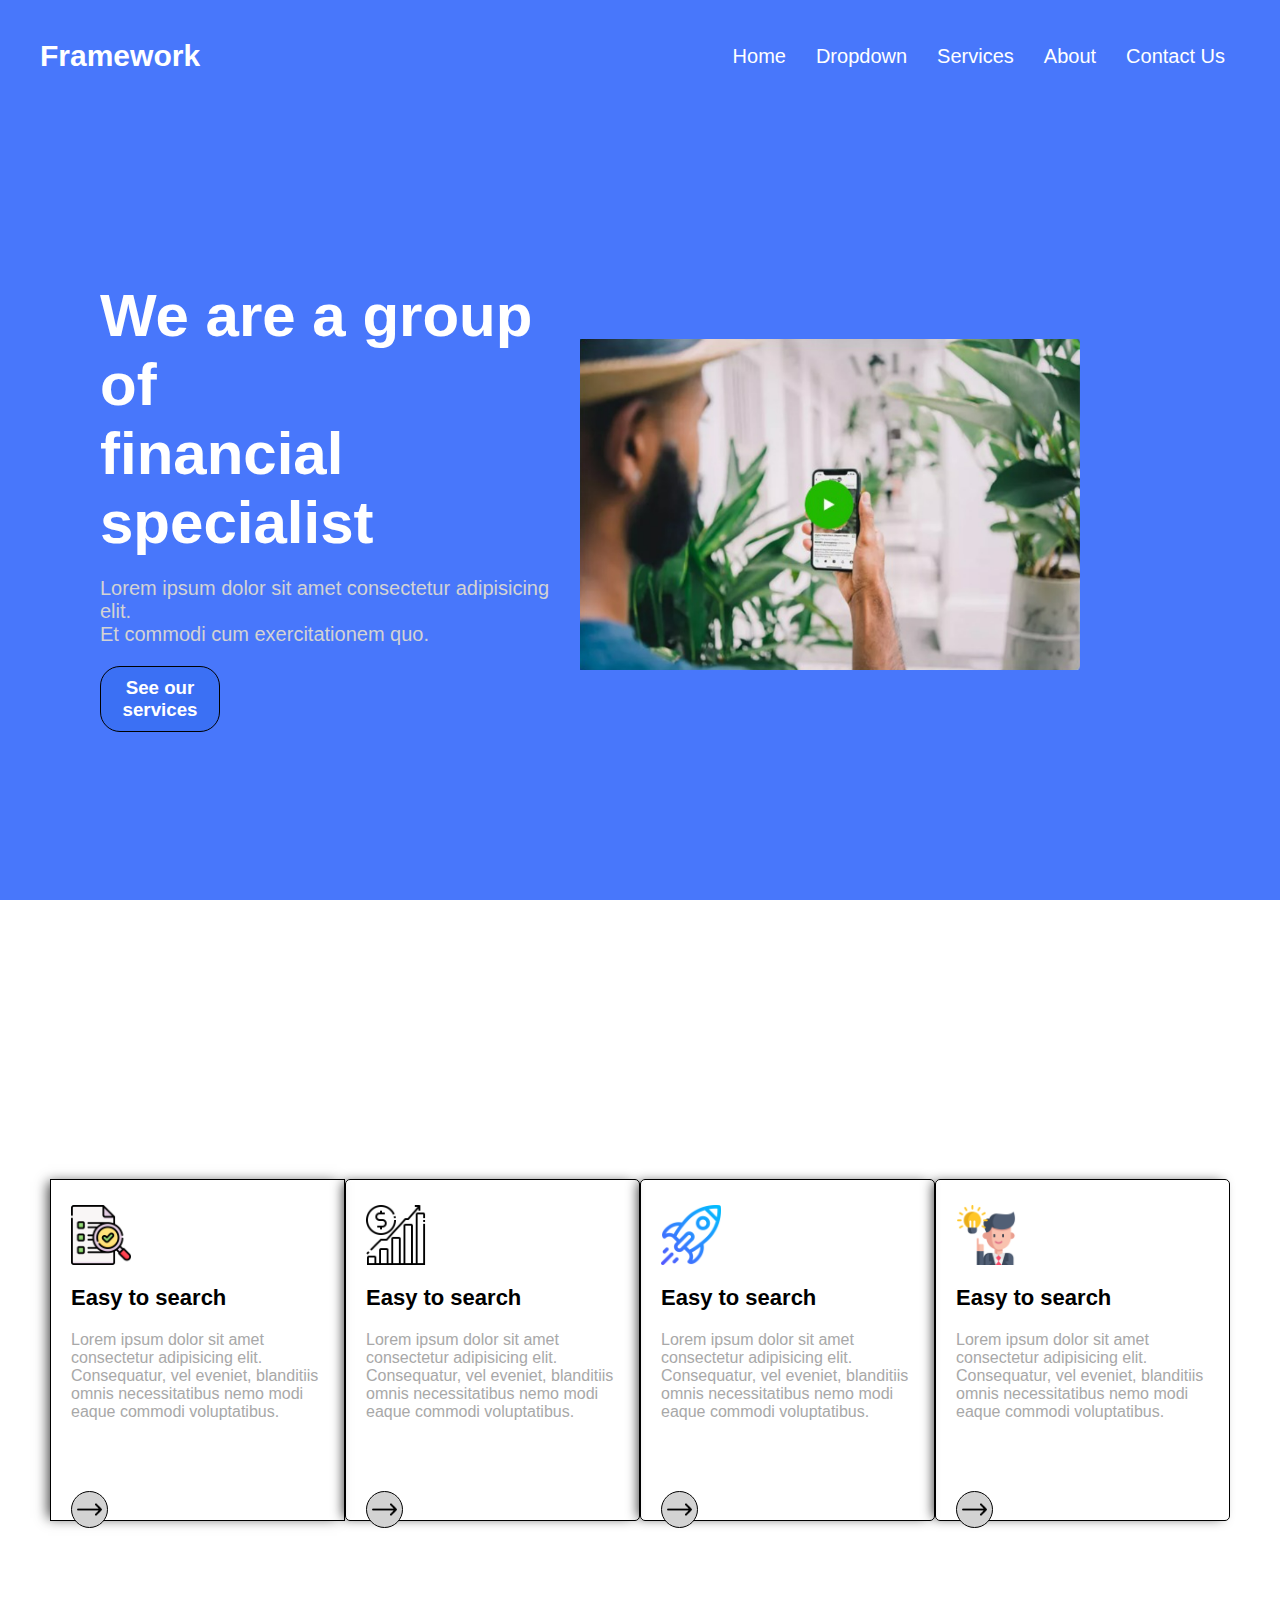
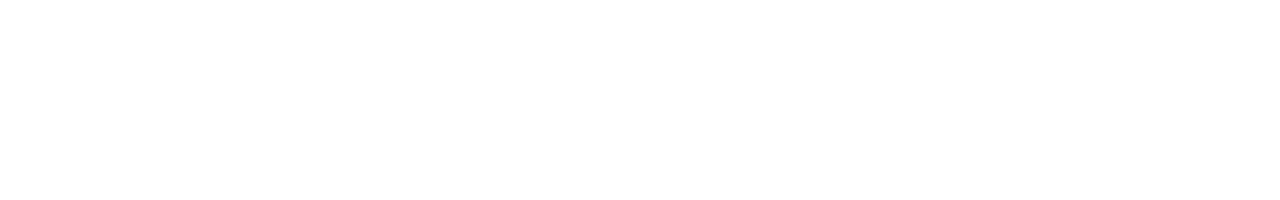
<file: Project4/index.html>
<!DOCTYPE html>
<html lang="en">
<head>
    <meta charset="UTF-8">
    <meta http-equiv="X-UA-Compatible" content="IE=edge">
    <meta name="viewport" content="width=device-width, initial-scale=1.0">
    <title>Document</title>
    <link rel="stylesheet" href="../Project4/style.css">
</head>
<body>
    <header>
    <div class="section-one">
        <div class="pre-header">
            <div class="left-side">
                <p class="fonts">Framework</p>
            </div>
            <div class="right-side">
                <ul>
                    <li><a href="#">Home</a></li>
                    <li><a href="#">Dropdown</a></li>
                    <li><a href="#">Services</a></li>
                    <li><a href="#">About</a></li>
                    <li><a href="#">Contact Us</a></li>
                </ul>
            </div>
        </div>
        
            <div class="main-header">
                <div class="text">
                    <h1 class="fonts" >We are a group of <br> financial specialist</h1>
                    <p>Lorem ipsum dolor sit amet consectetur adipisicing elit. <br> Et commodi cum exercitationem quo.</p>
                    <h3 class="btn"><a href="#">See our services</a></h3>
                </div>
                <div class="img">
                    <img src="../Project_3/slika1.png" alt="Slika">
                    <!-- I can use <iframe > to add video from youtube
                        but I dont have Internet because electicity is gone 
                    so I just put img for helping me to see what it looks like -->
                </div>
            </div>
    </header>
    <footer>
        <div class="section-two">
            <div class="tab1">
                <img class="icons" src="../Project_3/icons/search2.png" alt="">
                <h3>Easy to search</h3>
                <p>Lorem ipsum dolor sit amet consectetur adipisicing elit. Consequatur, vel eveniet, blanditiis omnis necessitatibus nemo modi eaque commodi voluptatibus.</p>
                <a href="#"><img    class="img" src="../Project_3/icons/right-arrow.png" alt=""></a>
            </div>
            <div class="tab2">
                <img  class="icons" src="../Project_3/icons/economy.png" alt="">
                <h3>Easy to search</h3>
                <p>Lorem ipsum dolor sit amet consectetur adipisicing elit. Consequatur, vel eveniet, blanditiis omnis necessitatibus nemo modi eaque commodi voluptatibus.</p>
                <a href="#"><img  class="img" src="../Project_3/icons/right-arrow.png" alt=""></a>
            </div>
            <div class="tab3">
                <img class="icons" src="../Project_3/icons/rocket.png" alt="">
                <h3>Easy to search</h3>
                <p>Lorem ipsum dolor sit amet consectetur adipisicing elit. Consequatur, vel eveniet, blanditiis omnis necessitatibus nemo modi eaque commodi voluptatibus.</p>
                <a href="#"><img   class="img" src="../Project_3/icons/right-arrow.png" alt=""></a>
            </div>
            <div class="tab4">
                <img class="icons" src="../Project_3/icons/idea.png" alt="">
                <h3>Easy to search</h3>
                <p>Lorem ipsum dolor sit amet consectetur adipisicing elit. Consequatur, vel eveniet, blanditiis omnis necessitatibus nemo modi eaque commodi voluptatibus.</p>
                <a href="#"><img  class="img" src="../Project_3/icons/right-arrow.png" alt=""></a>
            </div>
        </div>
    </footer>
</body>
</html>
</file>
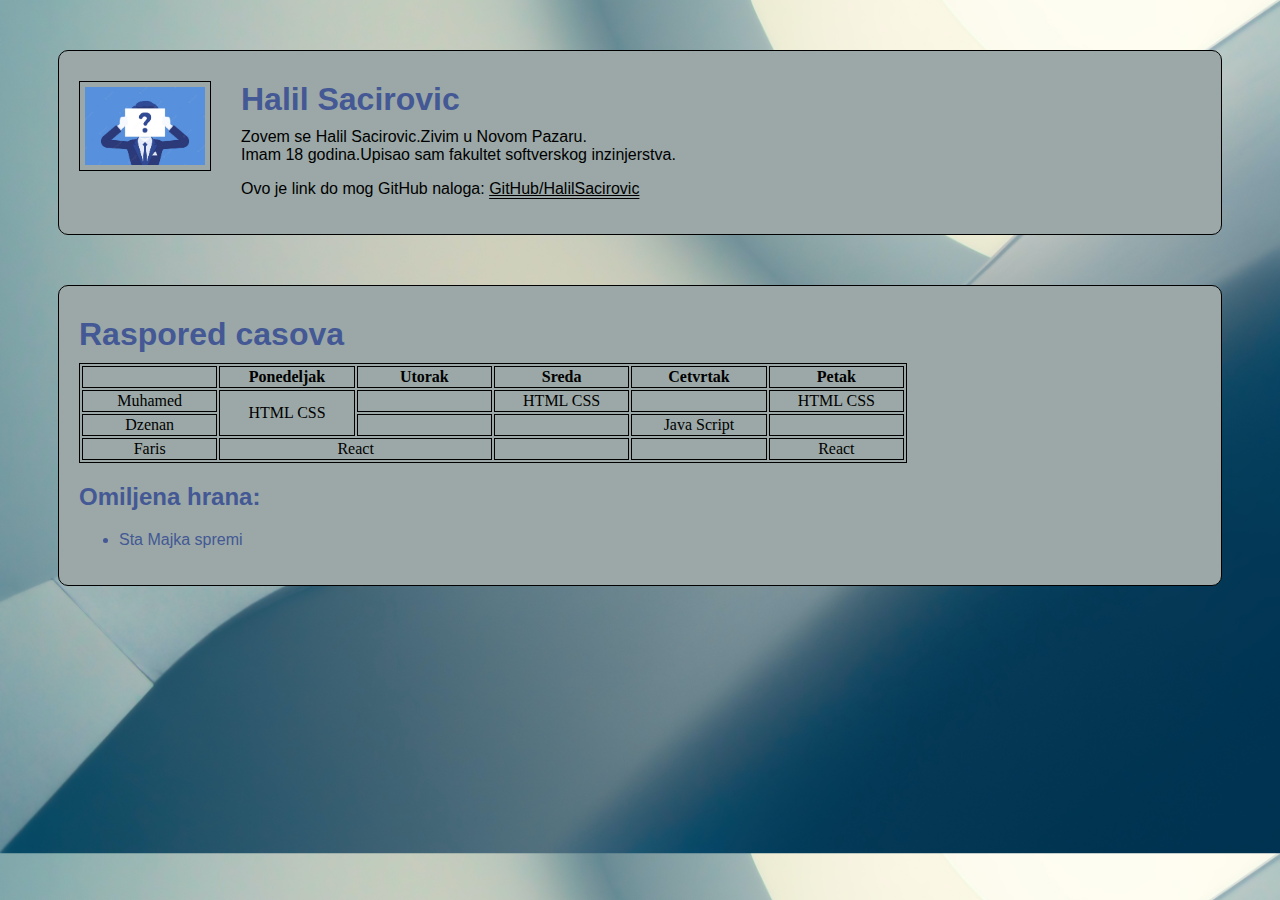
<file: Project_1/index.html>
<!DOCTYPE html>
<html lang="en">
<head>
    <title>Document</title>
    <link rel="stylesheet" href="style.css">
</head>
<body>
    <div class="info-table">
        <img src="../Project_1/profile_picture.jpg" alt="profile picture">
        <h1>Halil Sacirovic</h1>
        <p>Zovem se Halil Sacirovic.Zivim u Novom Pazaru.<br>Imam 18 godina.Upisao sam fakultet softverskog inzinjerstva.</p>
        <p>Ovo je link do mog GitHub naloga: <a href="https://github.com/HalilSacirovic" target="_blank">GitHub/HalilSacirovic</a>
        </p>
    </div>

    <div class="class-schedule">
        <h1>Raspored casova</h1>
        
        <table class="tabela">
        <tr>
            <th></th>
            <th>Ponedeljak</th>
            <th>Utorak</th>
            <th>Sreda</th>
            <th>Cetvrtak</th>
            <th>Petak</th>
        </tr>
        <tr>
            <td>Muhamed</td>
            <td rowspan="2">HTML CSS</td>
            <td></td>
            <td>HTML CSS</td>
            <td></td>
            <td>HTML CSS</td>
        </tr>
        <tr>
            <td>Dzenan</td>
            <td></td>
            <td></td>
            <td>Java Script</td>
            <td></td>
            
        </tr>
        <tr>
            <td >Faris</td>
            <td colspan="2">React</td>
            <td></td>
            <td></td>
            <td>React</td>
        </tr>
        </table>
        <h2>Omiljena hrana:</h2>
        <ul class="fav-food">
            <li>Sta Majka spremi</li>
        </ul>
    </div>
</body>
</html>
</file>
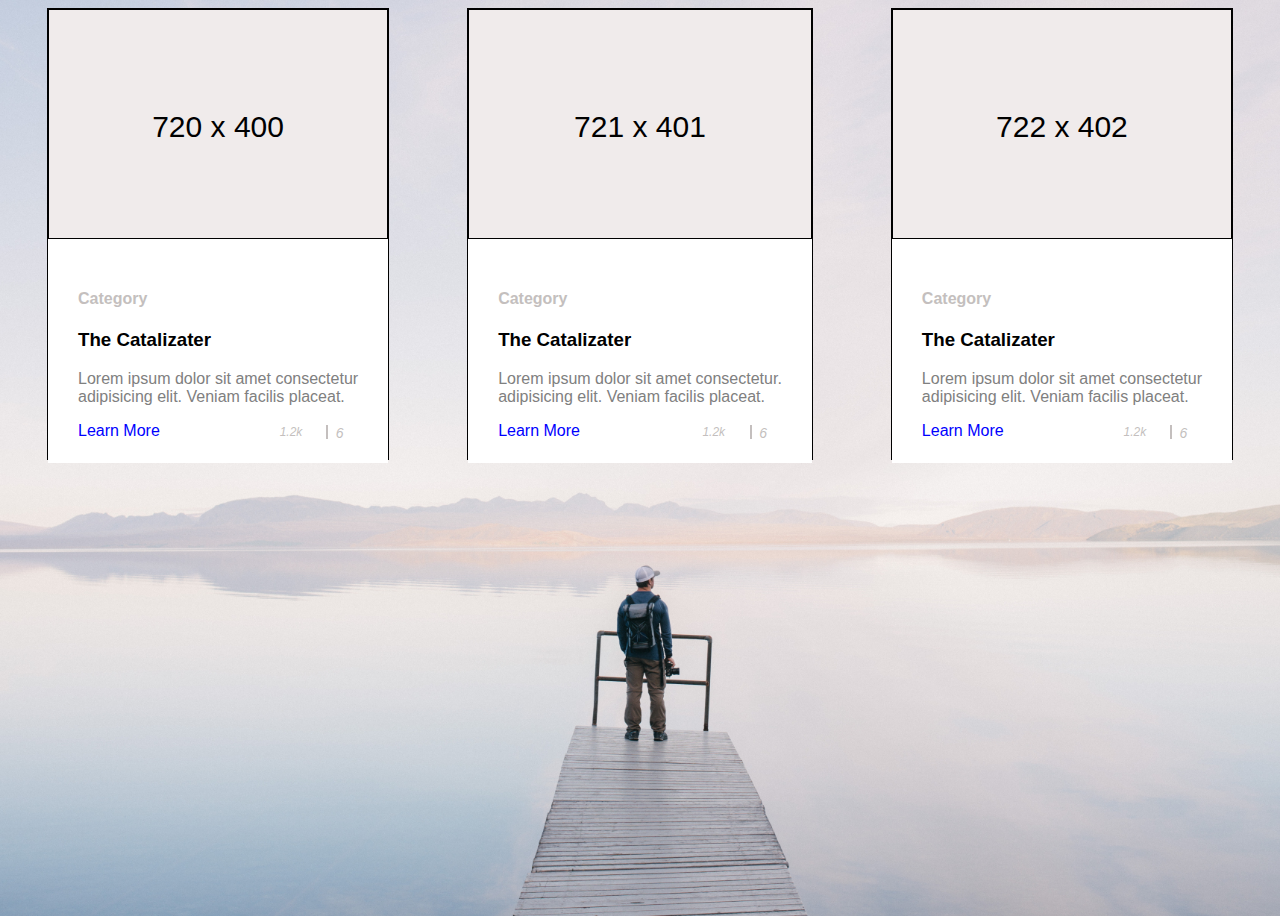
<file: Project_2/index.html>
<!DOCTYPE html>
<html lang="en">
<head>
    <meta charset="UTF-8">
    <meta http-equiv="X-UA-Compatible" content="IE=edge">
    <meta name="viewport" content="width=device-width, initial-scale=1.0">
    <title>Document</title>
    <link rel="stylesheet" href="style.css">
    <link rel="stylesheet" href="https://cdnjs.cloudflare.com/ajax/libs/font-awesome/6.1.2/css/all.min.css" integrity="sha512-1sCRPdkRXhBV2PBLUdRb4tMg1w2YPf37qatUFeS7zlBy7jJI8Lf4VHwWfZZfpXtYSLy85pkm9GaYVYMfw5BC1A==" crossorigin="anonymous" referrerpolicy="no-referrer" />
</head>
<body>
    <div class="tabs">
    <div class="tab1">
        <div class="num1">
            <p>720 x 400 </p>
        </div>
        <div class="txt1">
            <h4>Category</h4>
            <h3>The Catalizater </h3>
            <p  class="p-grey">Lorem ipsum dolor sit amet consectetur <br> adipisicing elit. Veniam facilis placeat.</p>
           <p> <a href="#">Learn More</a> <i class="fa fa-eye view-oko">1.2k</i></p>
           <p><i class="fa fa-comment com-all">6 </i></p>
         </div>
    </div>
    <div class="tab2">
        <div class="num2">
            <p>721 x 401</p>
        </div>
        <div class="txt2">
            <h4>Category</h4>
            <h3>The Catalizater</h3>
            <p class="p-grey"> Lorem ipsum dolor sit amet consectetur. <br> adipisicing elit. Veniam facilis placeat.</p>
            <p> <a href="#">Learn More</a> <i class="fa fa-eye view-oko">1.2k</i></p>
            <p><i class="fa fa-comment com-all">6 </i></p>
        </div>
    </div>
    <div class="tab3">
        <div class="num3">
            <p>722 x 402</p>
        </div>
            <div class="txt3">
            <h4>Category</h4>
            <h3>The Catalizater</h3>
            <p  class="p-grey">Lorem ipsum dolor sit amet consectetur <br> adipisicing elit. Veniam facilis placeat.</p>
            <p> <a href="#">Learn More</a> <i class="fa fa-eye view-oko">1.2k</i></p>
            <p><i class="fa fa-comment com-all">6 </i></p>
        </div>
    </div>
</div>
</body>
</html>
</file>
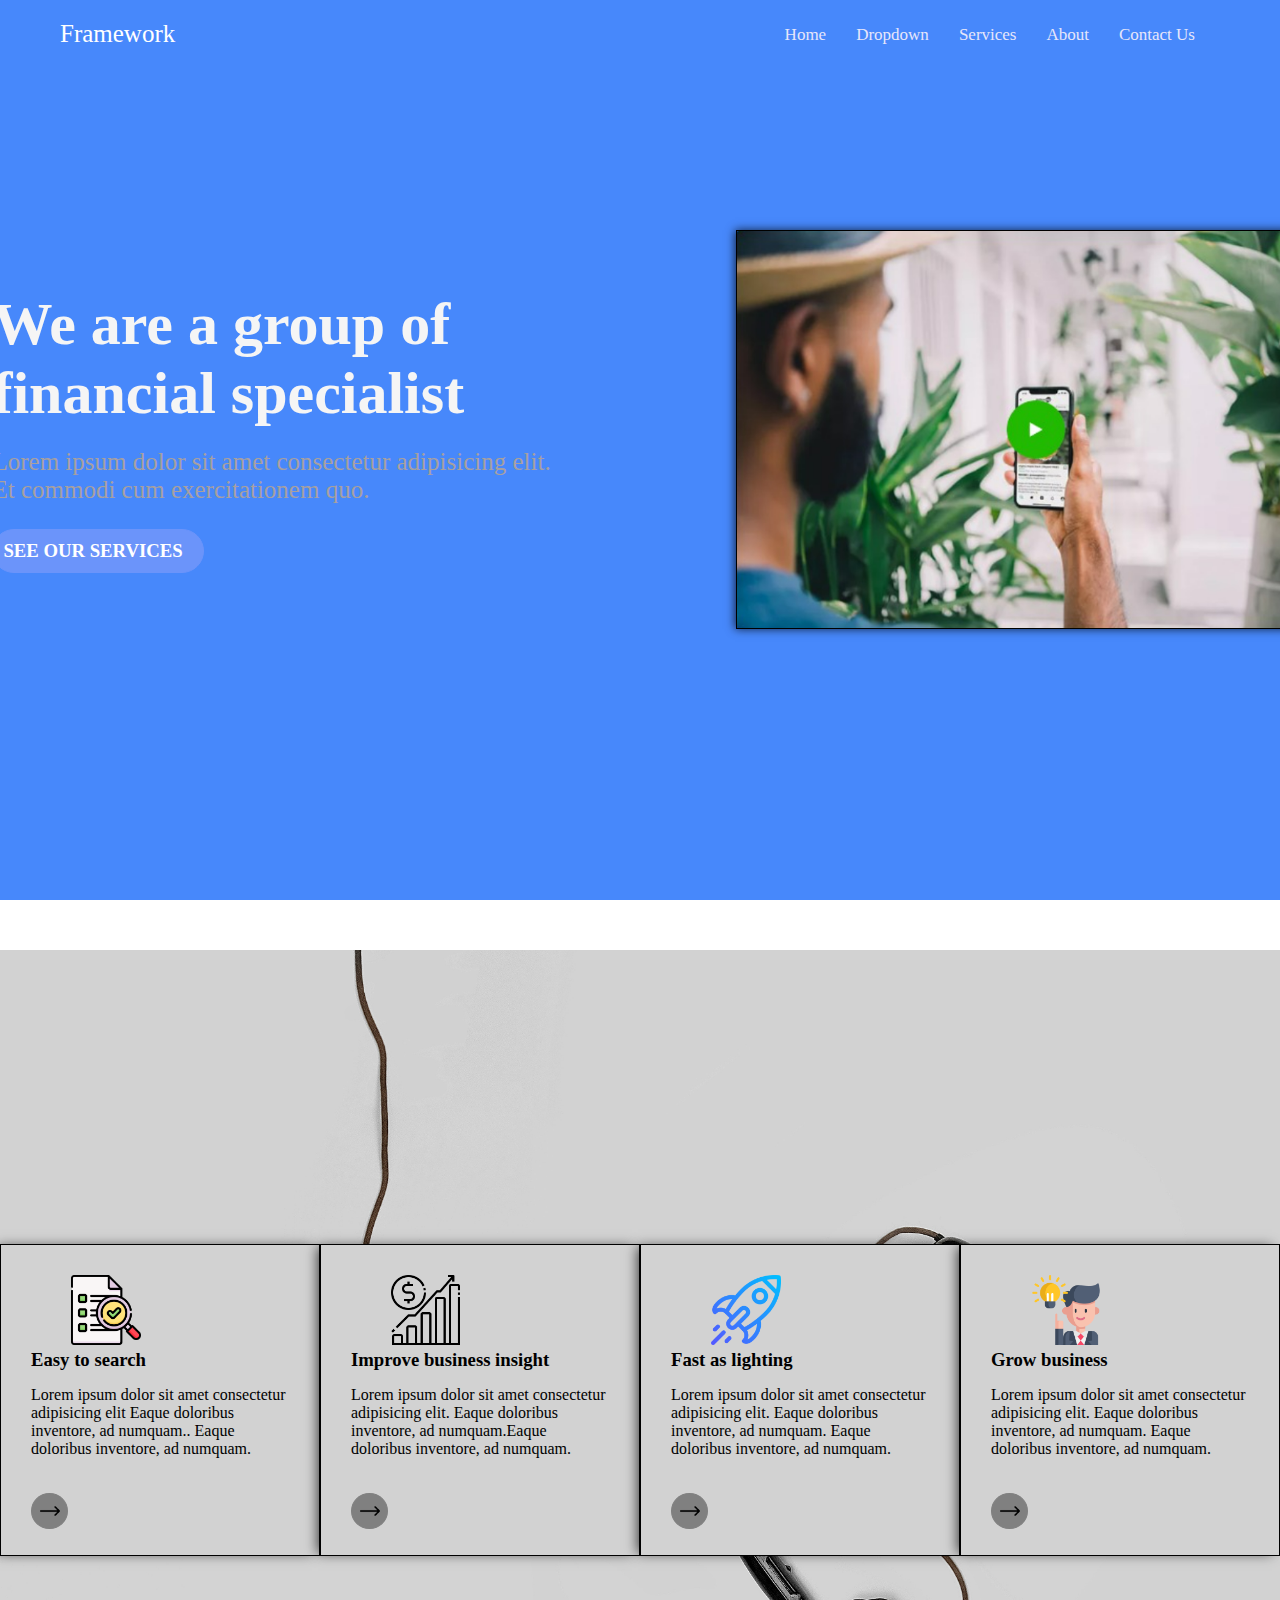
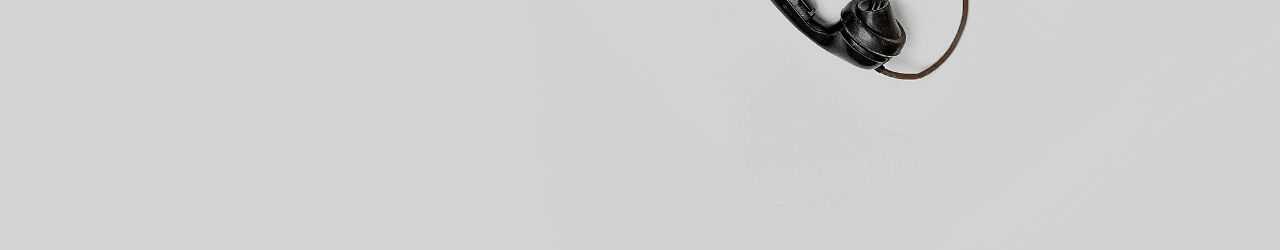
<file: Project_3/index.html>
<!DOCTYPE html>
<html lang="en">
<head>
    <meta charset="UTF-8">
    <meta http-equiv="X-UA-Compatible" content="IE=edge">
    <meta name="viewport" content="width=device-width, initial-scale=1.0">
    <title>Document</title>
    <link rel="stylesheet" href="style.css">
</head>
<body>
<div class="section-one">
<div class="pre-header">
    <div class="left-side">
        <p class="fonts">Framework</p>
    </div>
    <div class="right-side">
        <p>Home</p>
        <p>Dropdown</p>
        <p>Services</p>
        <p>About</p>
        <p>Contact Us </p>
    </div>
</div>
<header>
    <div class="main-header">
        <div class="text">
            <h1 class="fonts" >We are a group of <br> financial specialist</h1>
            <p>Lorem ipsum dolor sit amet consectetur adipisicing elit. <br> Et commodi cum exercitationem quo.</p>
            <h3 class="btn"><a href="#">See our services</a></h3>
        </div>
        <div class="img">
            <img src="../Project_3/slika1.png" alt="Slika">
        </div>
    </div>
</header>
</div>
<footer>
    <div class="section-two">
        <div class="tabs">
            <div class="tab1">
                <img src="../Project_3/icons/search2.png" alt="">
                <h3>Easy to search</h3>
                <p>Lorem ipsum dolor sit amet consectetur adipisicing elit Eaque doloribus inventore, ad numquam.. Eaque doloribus inventore, ad numquam.</p>
                <a href="#"><img src="../Project_3/icons/right-arrow.png" alt=""></a>
            </div>
            <div class="tab2">
                <img src="../Project_3/icons/economy.png" alt="">
                <h3>Improve business insight</h3>
                <p>Lorem ipsum dolor sit amet consectetur adipisicing elit.  Eaque doloribus inventore, ad numquam.Eaque doloribus inventore, ad numquam.</p>
                <a href="#"><img src="../Project_3/icons/right-arrow.png" alt=""></a>
            </div>
            <div class="tab3">
                <img src="../Project_3/icons/rocket.png" alt="">
                <h3>Fast as lighting</h3>
                <p>Lorem ipsum dolor sit amet consectetur adipisicing elit. Eaque doloribus inventore, ad numquam. Eaque doloribus inventore, ad numquam.</p>
                <a href="#"><img src="../Project_3/icons/right-arrow.png" alt=""></a>
            </div>
            <div class="tab4">
                <img src="../Project_3/icons/idea.png" alt="">
                <h3>Grow business</h3>
                <p>Lorem ipsum dolor sit amet consectetur adipisicing elit. Eaque doloribus inventore, ad numquam. Eaque doloribus inventore, ad numquam.</p>
                <a href="#"><img src="../Project_3/icons/right-arrow.png" alt=""></a>
            </div>
        </div>
    </div>
</footer>
</body>
</html>
</file>
<file: Project4/style.css>
*{
    margin: 0;
    padding: 0;
}
html {
    font-family: Arial, Helvetica, sans-serif;
}
.section-one {
    height: 100vh;
    background-color:  #4877fb;
    display: flex;
    flex-direction: column;
}
.section-one .pre-header {
    display: flex;
    flex: 1;
    align-items: center;
    justify-content: space-between;
}
.section-one .pre-header .left-side {
    display: block;
    padding-left: 40px;
    font-size: 30px;
    color: white;
    font-weight: bold;
}
.section-one .pre-header .right-side ul {
    display: flex;
   list-style: none;
   padding-right: 40px;
}
.section-one .pre-header .right-side ul li a  {
    display: block;
    text-decoration: none;
    color:white;
    padding: 15px;
    font-size: 20px;
    
}
.section-one .main-header {
    display: flex;
    flex:7;
    align-items: center;
    flex-direction: row;

    
}
.section-one .main-header .text {
    flex:5;
    margin-left: 100px;
}
.section-one .main-header .text h1 {
    font-size: 60px;
    color: white;
    font-weight: bold;
}
.section-one .main-header .text p {
    font-size: 20px;
    color: #d3d3d3;
    margin-top: 20px;
    margin-bottom: 20px;
}
.section-one .main-header .text h3  {
    display: block;
    border: 1px solid black;
    padding: 10px;
    text-align: center;
    margin-right:75%;
    border-radius: 20px;
    cursor: pointer;
    background-color: rgba(41, 102, 234, 0.4)   
}
.section-one .main-header .text a {
    text-decoration: none;
    color:white;
    
}
.section-one .main-header .img  {
    flex: 2;
}
.section-one .main-header .img img {
    width: 500px;
    background-color: red;
    margin-right: 200px;
}

.section-two {
    background-color: white;
    height: 100vh;
    display: flex;
    align-items: center;
    justify-content: space-evenly;
    flex-direction: row;
    margin-right: 50px;
    margin-left: 50px;
    
}

.section-two .tab1 {
    height: 300px;
    background-color: transparent;
    width: 300px;
    padding: 20px;
    transition: 0.5s;
    -webkit-box-shadow: -5px 0px 12px -3px rgba(0,0,0,0.75);
-moz-box-shadow: -5px 0px 12px -3px rgba(0,0,0,0.75);
box-shadow: -5px 0px 12px -3px rgba(0,0,0,0.75);
border: 1px solid black;
    
}
.section-two .tab1:hover {
    margin-bottom: 15px;
    border: 1px solid black;
    border-radius: 5px;
    -webkit-box-shadow: 0px -7px 28px -3px rgba(0,0,0,0.75);
    -moz-box-shadow: 0px -7px 28px -3px rgba(0,0,0,0.75);
    box-shadow: 0px -7px 28px -3px rgba(0,0,0,0.75);
    
}
.section-two .tab2:hover {
    margin-bottom: 15px;
    -webkit-box-shadow: 0px -7px 28px -3px rgba(0,0,0,0.75);
    -moz-box-shadow: 0px -7px 28px -3px rgba(0,0,0,0.75);
    box-shadow: 0px -7px 28px -3px rgba(0,0,0,0.75);
}
.section-two .tab3:hover {
    margin-bottom: 15px;
    -webkit-box-shadow: 0px -7px 28px -3px rgba(0,0,0,0.75);
    -moz-box-shadow: 0px -7px 28px -3px rgba(0,0,0,0.75);
    box-shadow: 0px -7px 28px -3px rgba(0,0,0,0.75);
}
.section-two .tab4:hover {
    margin-bottom: 15px;
    -webkit-box-shadow: 0px -7px 28px -3px rgba(0,0,0,0.75);
    -moz-box-shadow: 0px -7px 28px -3px rgba(0,0,0,0.75);
    box-shadow: 0px -7px 28px -3px rgba(0,0,0,0.75);
}
.section-two .tab2 {
    height: 300px;
    background-color: transparent;
    width: 300px;
    padding: 20px;
    transition: 0.5s;
    -webkit-box-shadow: -5px 0px 12px -3px rgba(0,0,0,0.75);
-moz-box-shadow: -5px 0px 12px -3px rgba(0,0,0,0.75);
box-shadow: -5px 0px 12px -3px rgba(0,0,0,0.75);
border: 1px solid black;
    border-radius: 5px;
}
.section-two .tab3 {
    height: 300px;
    background-color: transparent;
    width: 300px;
    padding: 20px;
    transition: 0.5s;
    -webkit-box-shadow: -5px 0px 12px -3px rgba(0,0,0,0.75);
-moz-box-shadow: -5px 0px 12px -3px rgba(0,0,0,0.75);
box-shadow: -5px 0px 12px -3px rgba(0,0,0,0.75);
border: 1px solid black;
    border-radius: 5px;
}
.section-two .tab4 {
    height: 300px;
    background-color: transparent;
    width:300px;
    padding: 20px;
    transition: 0.5s;
    -webkit-box-shadow: -5px 0px 12px -3px rgba(0,0,0,0.75);
-moz-box-shadow: -5px 0px 12px -3px rgba(0,0,0,0.75);
box-shadow: -5px 0px 12px -3px rgba(0,0,0,0.75);
border: 1px solid black;
    border-radius: 5px;
}

.section-two  a .img {
    display: block;
   border: 1px solid black;
   padding: 5px;
   border-radius: 50px;
    width: 25px;
    margin-top: 70px;
    background-color: #d3d3d3;
}
.section-two h3 {
    font-size: 22px;
}
.section-two p {
    margin-top: 20px;
    color: #a8a8a8;
    font-size: 16px;
}
.section-two .icons {
    display: block;
    width: 60px;
    margin-top: 5px;
    margin-bottom: 20px;
}
</file>
<file: Project_1/style.css>
body {
    background-image: url(../Project_1/background-pic.jpg);
    background-size: cover;
}

.info-table  {
    border: 1px solid black;
    background-color: #9ba8a7;
    border-radius: 10px;
    margin:50px;
    padding: 20px;
   
}

img {
    border: 1px solid black;
    display: block;
    padding: 5px;
    width: 120px;
    margin-top: 10px;
    margin-bottom: 15px;
    margin-right: 30px;
    float: left;
}
.info-table h1{
    display: block;
    color: #435894;
    margin-top: 10px;
    margin-bottom: 10px;
    margin-left: -70px;
    font-family: Arial, Helvetica, sans-serif;
}

.info-table p {
    display: block;
    margin-top: 10px;
    font-family: Arial, Helvetica, sans-serif;
}

.class-schedule {
    border: 1px solid black;
    background-color: #9ba8a7;
    border-radius: 10px;
    margin:50px;
    padding: 20px;

}

.class-schedule h1 {
    display: block;
    color: #435894;
    margin-top: 10px;
    margin-bottom: 10px;
    font-family: Arial, Helvetica, sans-serif;
 
}

.tabela {
    border: 1px double black;
    text-align: center;
}
.tabela th,td{
    border: 1px double black;
    width: 10%;
    border-collapse: collapse;
}

h2 {
    color: #435894;
    font-family: Arial, Helvetica, sans-serif;
}

.fav-food {
    color: #435894;
    font-family: Arial, Helvetica, sans-serif;

}
.info-table a {
   text-decoration: underline;
    color: black;
    text-decoration-style: double;

}
</file>
<file: Project_2/style.css>
html {
    font-family:Arial, Helvetica, sans-serif
}
body {
    background-image: url(../Project_2/bg.jpg);
    background-size: cover;
    background-position: center;
    height: 100vh;
}
.tabs {
    display: flex;
    justify-content: space-around;
    
}

.tabs .tab1 {
    border: 1px solid black;
    height: 450px;
}
.tabs .tab2 {
    border: 1px solid black;
    height: 450px;
}
.tabs .tab3 {
    border: 1px solid black;
    height: 450px;
}
.tabs h4 {
    color:#c4bfbe ;
}
.tabs .p-grey {
    color: gray;
}

.tabs .tab1 .num1 {
    display:flex;
    border: 1px solid black;
    background-color: #f0ebeb;
    background-size: cover;
    height: 35%;
    justify-content: center;
    padding-top:70px;
    font-size: 30px;
}
.tabs .tab2 .num2 {
    display:flex;
    border: 1px solid black;
    background-color:#f0ebeb;
    background-size: cover;
    height: 35%;
    justify-content: center;
    padding-top:70px;
    font-size: 30px;
}
.tabs .tab3 .num3 {
    display:flex;
    border: 1px solid black;
    background-color: #f0ebeb;
    background-size: cover;
    height: 35%;
    justify-content: center;
    padding-top:70px;
    font-size: 30px;
}


.tabs .com-all {
    display: block;
   margin-left: 92%;
   margin-top: -30px;
   color: #c4bfbe; 
   font-size: 14px;
}
.tabs  .view-oko{
 display: block;
 justify-content: flex-end;
 margin-right: 30px;
 margin-top: -15px;
 font-size: 12px;
 color: #c4bfbe;
border-right: 2px solid #c4bfbe ;
margin-left: 72%;
}


.tabs .tab1 .txt1 {
    padding: 30px;
    padding-bottom: 6px;
    background-color: white;
    background-size: cover;
    
    }
.tabs .tab2 .txt2 {
    padding: 30px;
    padding-bottom: 6px;
    background-color: white;
    background-size: cover;
}

.tabs .tab3 .txt3 {
  padding: 30px;
  padding-bottom: 6px;
  background-color: white;
  background-size: cover;
}

.tabs .tab1 .txt1 a {
text-decoration: none;
color:blue;
}
.tabs .tab2 .txt2 a {
    text-decoration: none;
    color:blue;
}
.tabs .tab3 .txt3 a {
    text-decoration: none;
    color:blue;
}
</file>
<file: Project_3/style.css>
* {
    margin: 0;
    padding: 0;
}
.section-one {
    background-color: #4788fb;
    height: 100vh;
}
.pre-header {
 display: flex;
background-color: #4788fb;
padding: 20px;
align-content: center;
justify-content: space-between

}
.pre-header .left-side {
    margin-left: 40px;
}
.pre-header .left-side p {
color: white;
font-size: 25px;
}
.pre-header .right-side {
    display: flex;
    flex-direction: row;
    margin-right: 50px;
}

.pre-header .right-side p {
    padding: 15px;
    padding-top: 5px;
  color: lavender;
  font-size: 17px;
  
}
.fonts {
    font-family:Georgia, 'Times New Roman', Times, serif;
}
.main-header {
    display: flex;
    margin-top: 300px;
    align-items: center;
    flex-direction: row;
    justify-content: space-around
}
.main-header .text {
    display: block;
    margin-left: -100px;
    margin-top: -150px;
}
.main-header .text h1 {
    
    font-size: 60px;
    color: whitesmoke;
   
}

.main-header .text p {
    display: block;
    margin-top: 20px;
    color: rgb(167, 160, 160);
    font-size: 25px;
}
.main-header .text .btn {
    display: block;
    border: 1px solid #6b94fa;
    background-color: #6b94fa;
    width: 190px;
    margin-top: 25px;
    border-radius: 40px;
    padding: 10px;
    transition: 0.4s ;

}

.main-header .text .btn a {
    text-decoration: none;
    color: white;
    font-weight: bold;
    text-transform: uppercase;
    
}
.main-header .text .btn:hover {
    display: block;
   opacity: 0.8;
   padding: 15px;
  
}

.main-header .img img {

    border: 1px solid black;
    margin-right:-150px;
    width: 600px;
    margin-top: -150px;
    -webkit-box-shadow: -1px 0px 9px 0px rgba(0,0,0,0.75);
-moz-box-shadow: -1px 0px 9px 0px rgba(0,0,0,0.75);
box-shadow: -1px 0px 9px 0px rgba(0,0,0,0.75);
}

.tabs {
display: flex;
flex-direction: row;
height: 100vh;
justify-content: space-evenly;
margin-top: 50px;
align-items: center;
background-image: url(../Project_3/bg-section-two.jpg);
background-size: cover;


}
.tabs .tab1 {
border: 1px solid black;
flex-basis: 300px;
height: 250px;
padding: 30px;-webkit-box-shadow: -5px 0px 12px -3px rgba(0,0,0,0.75);
-moz-box-shadow: -5px 0px 12px -3px rgba(0,0,0,0.75);
box-shadow: -5px 0px 12px -3px rgba(0,0,0,0.75);
background-color: #d2d2d2;
}

.tabs .tab2 {

    border: 1px solid black;
    flex-basis: 300px;
    height: 250px;
    padding: 30px;
    -webkit-box-shadow: -5px 0px 12px -3px rgba(0,0,0,0.75);
-moz-box-shadow: -5px 0px 12px -3px rgba(0,0,0,0.75);
box-shadow: -5px 0px 12px -3px rgba(0,0,0,0.75);
background-color: #d2d2d2;
}

.tabs .tab3 {
    border: 1px solid black;
    flex-basis: 300px;
    height: 250px;
    padding: 30px;
    -webkit-box-shadow: -5px 0px 12px -3px rgba(0,0,0,0.75);
-moz-box-shadow: -5px 0px 12px -3px rgba(0,0,0,0.75);
box-shadow: -5px 0px 12px -3px rgba(0,0,0,0.75);
background-color: #d2d2d2;
}

.tabs .tab4 {
    border: 1px solid black;
    flex-basis: 300px;
      height: 250px;
      padding: 30px;
      -webkit-box-shadow: -5px 0px 12px -3px rgba(0,0,0,0.75);
-moz-box-shadow: -5px 0px 12px -3px rgba(0,0,0,0.75);
box-shadow: -5px 0px 12px -3px rgba(0,0,0,0.75);
background-color: #d2d2d2;
}
.tabs .tab1 {
border: 1px solid black;
flex-basis: 300px;
height: 250px;
padding: 30px;-webkit-box-shadow: -5px 0px 12px -3px rgba(0,0,0,0.75);
-moz-box-shadow: -5px 0px 12px -3px rgba(0,0,0,0.75);
box-shadow: -5px 0px 12px -3px rgba(0,0,0,0.75);
transition: 0.6s;

}

.tabs .tab2 {

    border: 1px solid black;
    flex-basis: 300px;
    height: 250px;
    padding: 30px;
    -webkit-box-shadow: -5px 0px 12px -3px rgba(0,0,0,0.75);
-moz-box-shadow: -5px 0px 12px -3px rgba(0,0,0,0.75);
box-shadow: -5px 0px 12px -3px rgba(0,0,0,0.75);
transition: 0.6s;
}

.tabs .tab3 {
    border: 1px solid black;
    flex-basis: 300px;
    height: 250px;
    padding: 30px;
    -webkit-box-shadow: -5px 0px 12px -3px rgba(0,0,0,0.75);
-moz-box-shadow: -5px 0px 12px -3px rgba(0,0,0,0.75);
box-shadow: -5px 0px 12px -3px rgba(0,0,0,0.75);
transition: 0.6s;
}

.tabs .tab4 {
    border: 1px solid black;
    flex-basis: 300px;
      height: 250px;
      padding: 30px;
      -webkit-box-shadow: -5px 0px 12px -3px rgba(0,0,0,0.75);
-moz-box-shadow: -5px 0px 12px -3px rgba(0,0,0,0.75);
box-shadow: -5px 0px 12px -3px rgba(0,0,0,0.75);
transition: 0.6s;
}
.tabs .tab1:hover {
    margin-bottom:  60px;
    -webkit-box-shadow: 0px -7px 28px -3px rgba(0,0,0,0.75);
    -moz-box-shadow: 0px -7px 28px -3px rgba(0,0,0,0.75);
    box-shadow: 0px -7px 28px -3px rgba(0,0,0,0.75);
    
    }
.tabs .tab2:hover {
margin-bottom:  60px;
-webkit-box-shadow: 0px -7px 28px -3px rgba(0,0,0,0.75);
-moz-box-shadow: 0px -7px 28px -3px rgba(0,0,0,0.75);
box-shadow: 0px -7px 28px -3px rgba(0,0,0,0.75);

}
.tabs .tab3:hover {
margin-bottom:  60px;
-webkit-box-shadow: 0px -7px 28px -3px rgba(0,0,0,0.75);
-moz-box-shadow: 0px -7px 28px -3px rgba(0,0,0,0.75);
box-shadow: 0px -7px 28px -3px rgba(0,0,0,0.75);

}
.tabs .tab4:hover {
margin-bottom:  60px;
-webkit-box-shadow: 0px -7px 28px -3px rgba(0,0,0,0.75);
-moz-box-shadow: 0px -7px 28px -3px rgba(0,0,0,0.75);
box-shadow: 0px -7px 28px -3px rgba(0,0,0,0.75);
                
}  
.section-two .tabs p {
    margin-top: 15px;
}

.section-two .tabs a {
    display: block;
    border: 1px solid gray;
    background-color: grey;
    border-radius: 50%;
    font-size: 30px;
    margin-top: 30px;
    color: white;
    text-decoration: none;
    margin-top: 35px;
    width: 25px;
    padding-left:10px;
}

.section-two .tabs img {
    width: 70px;
    margin-left: 40px;
}
.section-two .tabs a img {
    width: 20px;
    margin-left: -2px;
   
}
</file>
